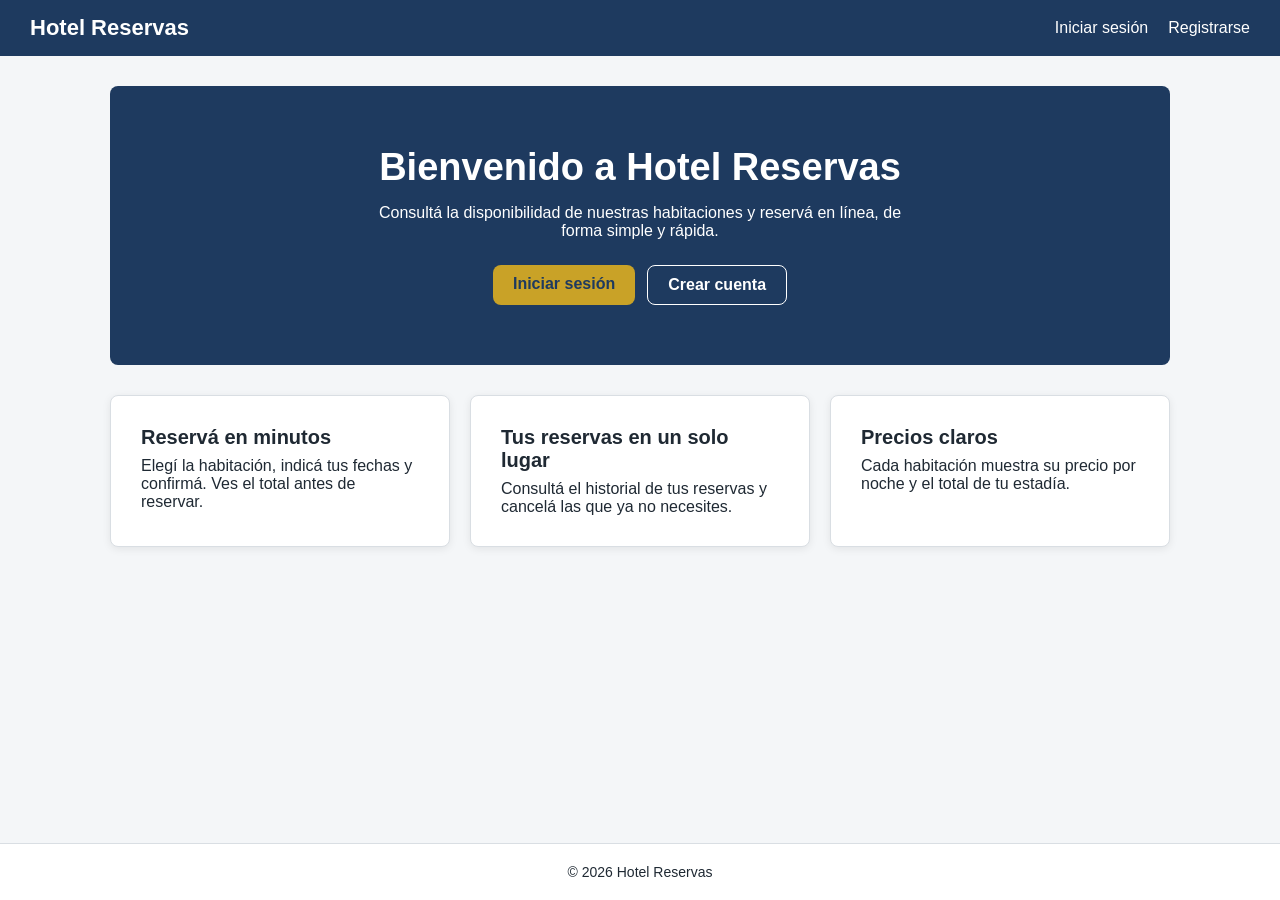
<file: index.html>
<!DOCTYPE html>
<html lang="es">
<head>
    <meta charset="UTF-8">
    <meta name="viewport" content="width=device-width, initial-scale=1.0">
    <title>Hotel Reservas</title>
    <link rel="stylesheet" href="css/base.css">
</head>
<body>
    <header class="encabezado">
        <a href="index.html" class="logo">Hotel Reservas</a>
        <nav id="menu"></nav>
    </header>

    <main class="contenedor">
        <section class="portada">
            <h1>Bienvenido a Hotel Reservas</h1>
            <p>Consultá la disponibilidad de nuestras habitaciones y reservá en línea, de forma simple y rápida.</p>
            <div id="acciones" class="acciones-portada"></div>
        </section>

        <section class="ventajas grilla">
            <article class="tarjeta">
                <h2>Reservá en minutos</h2>
                <p>Elegí la habitación, indicá tus fechas y confirmá. Ves el total antes de reservar.</p>
            </article>

            <article class="tarjeta">
                <h2>Tus reservas en un solo lugar</h2>
                <p>Consultá el historial de tus reservas y cancelá las que ya no necesites.</p>
            </article>

            <article class="tarjeta">
                <h2>Precios claros</h2>
                <p>Cada habitación muestra su precio por noche y el total de tu estadía.</p>
            </article>
        </section>
    </main>

    <footer class="pie">
        <p>&copy; 2026 Hotel Reservas</p>
    </footer>

    <script src="js/api.js"></script>
    <script src="js/session.js"></script>
    <script src="js/menu.js"></script>
    <script src="js/index.js"></script>
</body>
</html>
</file>
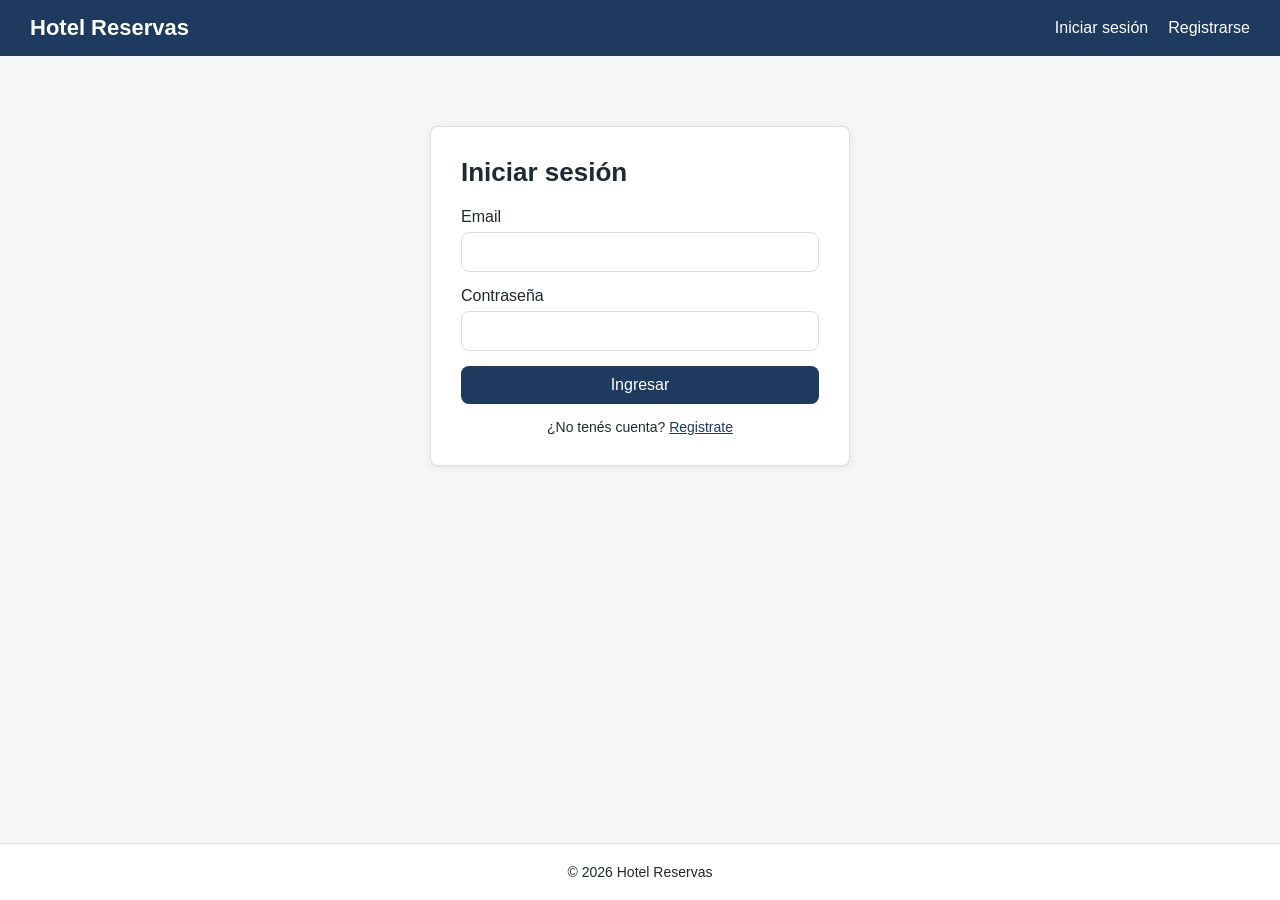
<file: admin-habitaciones.html>
<!DOCTYPE html>
<html lang="es">
<head>
    <meta charset="UTF-8">
    <meta name="viewport" content="width=device-width, initial-scale=1.0">
    <title>Administrar habitaciones - Hotel Reservas</title>
    <link rel="stylesheet" href="css/base.css">
</head>
<body>
    <header class="encabezado">
        <a href="index.html" class="logo">Hotel Reservas</a>
        <nav id="menu"></nav>
    </header>

    <main class="contenedor">
        <h1>Administrar habitaciones</h1>
        <p id="mensaje" class="mensaje" role="alert"></p>

        <section class="tarjeta tarjeta-form">
            <h2 id="titulo-form">Nueva habitación</h2>

            <form id="form-habitacion" class="formulario">
                <div class="campo">
                    <label for="tipo">Tipo</label>
                    <input type="text" id="tipo" name="tipo" required>
                </div>

                <div class="campo">
                    <label for="precio">Precio por noche ($)</label>
                    <input type="number" id="precio" name="precio" min="1" required>
                </div>

                <div class="campo-check">
                    <input type="checkbox" id="disponible" name="disponible" checked>
                    <label for="disponible">Disponible</label>
                </div>

                <button type="submit" id="btn-guardar" class="btn">Agregar habitación</button>
                <button type="button" id="btn-cancelar-edicion" class="btn btn-secundario" hidden>Cancelar edición</button>
            </form>
        </section>

        <h2 class="seccion-titulo">Habitaciones cargadas</h2>
        <div class="tabla-contenedor">
            <table class="tabla">
                <thead>
                    <tr>
                        <th>Tipo</th>
                        <th>Precio por noche</th>
                        <th>Disponible</th>
                        <th>Acciones</th>
                    </tr>
                </thead>
                <tbody id="tabla-habitaciones"></tbody>
            </table>
        </div>
    </main>

    <footer class="pie">
        <p>&copy; 2026 Hotel Reservas</p>
    </footer>

    <script src="js/api.js"></script>
    <script src="js/session.js"></script>
    <script src="js/menu.js"></script>
    <script src="js/utils.js"></script>
    <script src="js/admin-habitaciones.js"></script>
</body>
</html>
</file>
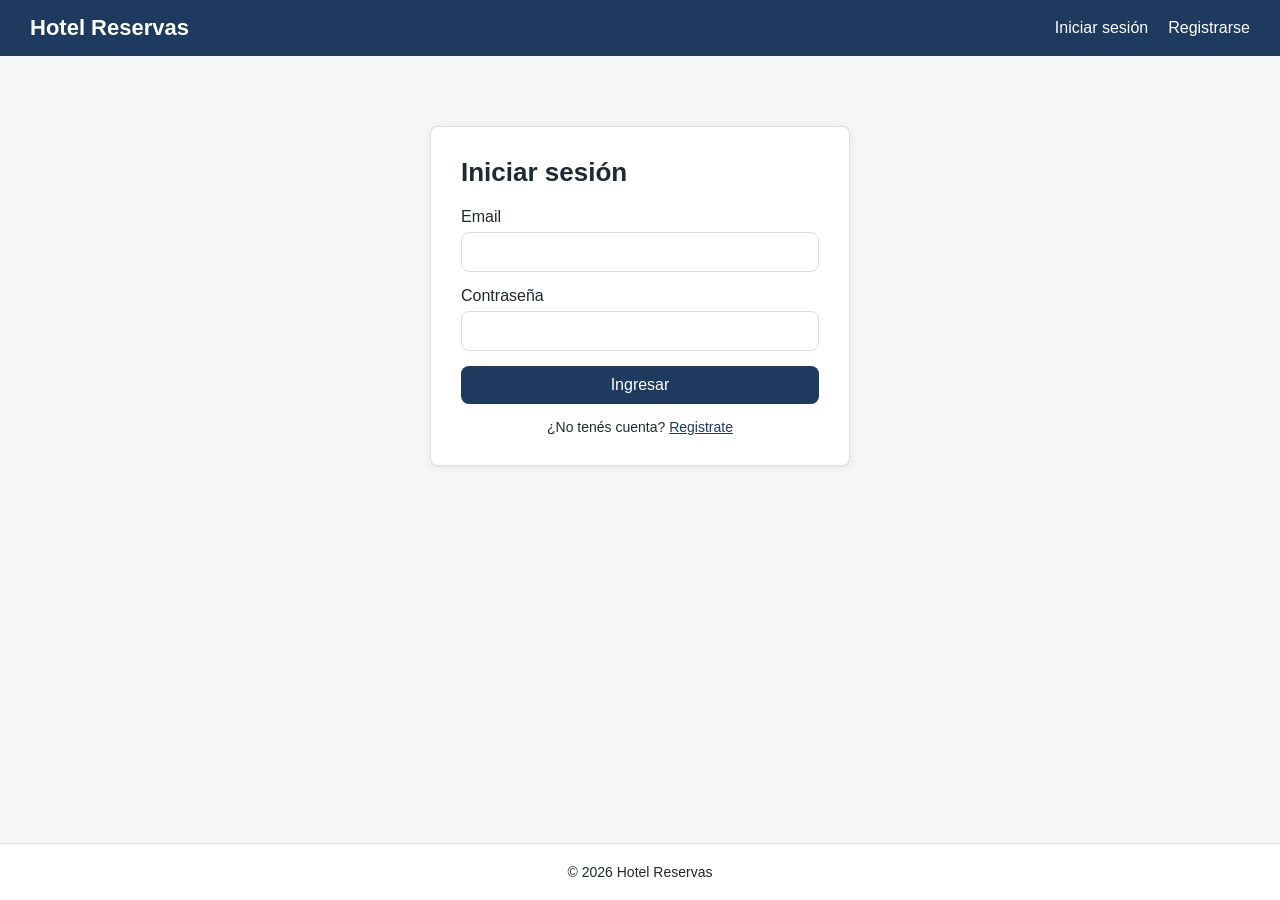
<file: admin-reservas.html>
<!DOCTYPE html>
<html lang="es">
<head>
    <meta charset="UTF-8">
    <meta name="viewport" content="width=device-width, initial-scale=1.0">
    <title>Administrar reservas - Hotel Reservas</title>
    <link rel="stylesheet" href="css/base.css">
</head>
<body>
    <header class="encabezado">
        <a href="index.html" class="logo">Hotel Reservas</a>
        <nav id="menu"></nav>
    </header>

    <main class="contenedor">
        <h1>Administrar reservas</h1>
        <p id="mensaje" class="mensaje" role="alert"></p>

        <div class="filtros">
            <label for="filtro-estado">Filtrar por estado</label>
            <select id="filtro-estado">
                <option value="">Todos</option>
            </select>
        </div>

        <div class="tabla-contenedor">
            <table class="tabla">
                <thead>
                    <tr>
                        <th>Huésped</th>
                        <th>Habitación</th>
                        <th>Entrada</th>
                        <th>Salida</th>
                        <th>Estado</th>
                    </tr>
                </thead>
                <tbody id="tabla-reservas"></tbody>
            </table>
        </div>
    </main>

    <footer class="pie">
        <p>&copy; 2026 Hotel Reservas</p>
    </footer>

    <script src="js/api.js"></script>
    <script src="js/session.js"></script>
    <script src="js/menu.js"></script>
    <script src="js/utils.js"></script>
    <script src="js/admin-reservas.js"></script>
</body>
</html>
</file>
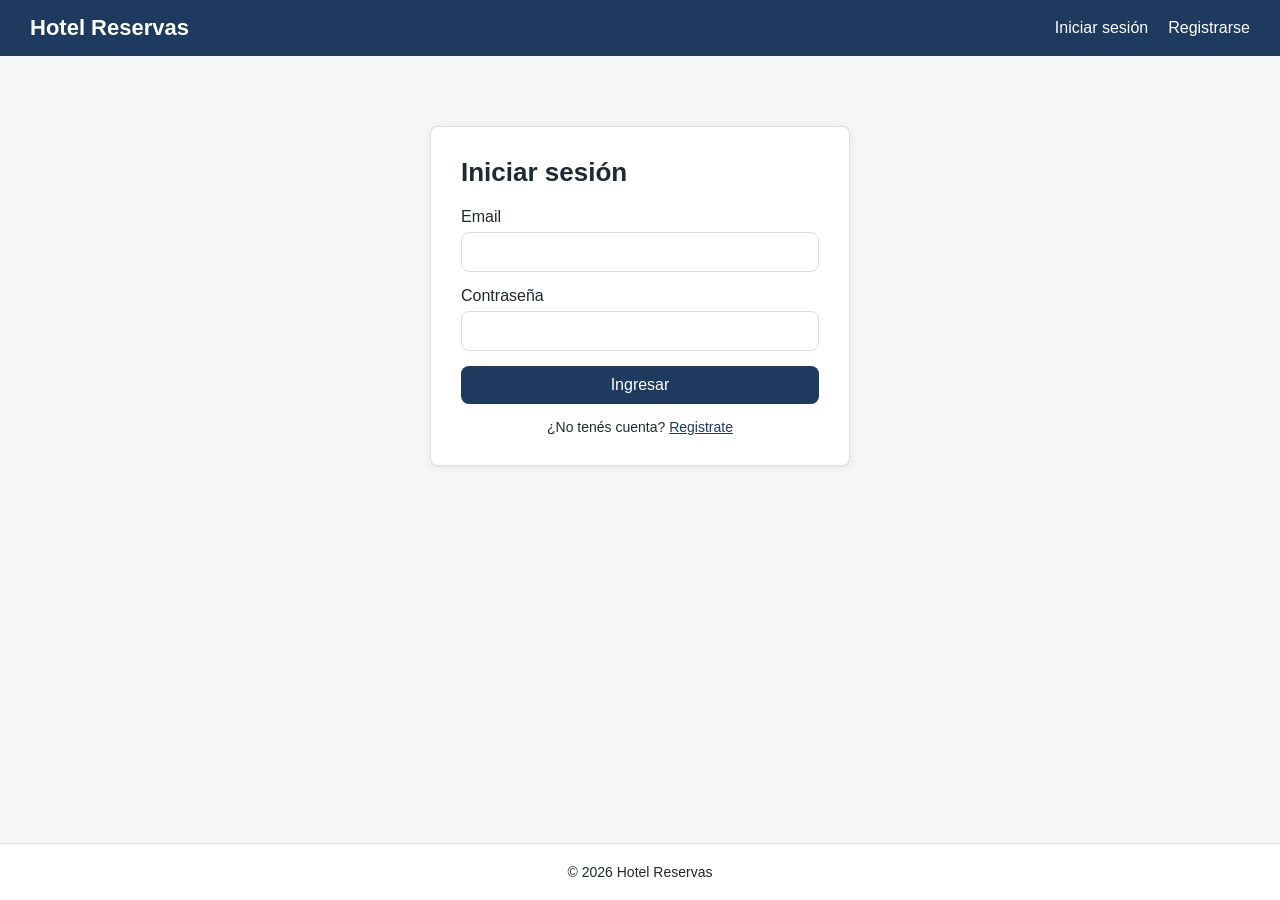
<file: admin-usuarios.html>
<!DOCTYPE html>
<html lang="es">
<head>
    <meta charset="UTF-8">
    <meta name="viewport" content="width=device-width, initial-scale=1.0">
    <title>Administrar usuarios - Hotel Reservas</title>
    <link rel="stylesheet" href="css/base.css">
</head>
<body>
    <header class="encabezado">
        <a href="index.html" class="logo">Hotel Reservas</a>
        <nav id="menu"></nav>
    </header>

    <main class="contenedor">
        <h1>Administrar usuarios</h1>
        <p id="mensaje" class="mensaje" role="alert"></p>

        <section class="tarjeta tarjeta-form">
            <h2>Nuevo usuario</h2>

            <form id="form-usuario" class="formulario">
                <div class="campo">
                    <label for="nombre">Nombre</label>
                    <input type="text" id="nombre" name="nombre" required>
                </div>

                <div class="campo">
                    <label for="email">Email</label>
                    <input type="email" id="email" name="email" required>
                </div>

                <div class="campo">
                    <label for="password">Contraseña (mínimo 6 caracteres)</label>
                    <input type="password" id="password" name="password" autocomplete="new-password" minlength="6" required>
                </div>

                <div class="campo">
                    <label for="rol">Rol</label>
                    <select id="rol" name="rol" required>
                        <option value="USUARIO">Usuario</option>
                        <option value="ADMIN">Administrador</option>
                    </select>
                </div>

                <button type="submit" class="btn">Crear usuario</button>
            </form>
        </section>

        <section id="seccion-password" class="tarjeta tarjeta-form" hidden>
            <h2 id="titulo-password"></h2>

            <form id="form-password" class="formulario">
                <div class="campo">
                    <label for="nueva-password">Nueva contraseña (mínimo 6 caracteres)</label>
                    <input type="password" id="nueva-password" name="nueva-password" autocomplete="new-password" minlength="6" required>
                </div>

                <div class="campo">
                    <label for="confirmar-password">Repetir nueva contraseña</label>
                    <input type="password" id="confirmar-password" name="confirmar-password" autocomplete="new-password" required>
                </div>

                <button type="submit" class="btn">Guardar contraseña</button>
                <button type="button" id="btn-cancelar-password" class="btn btn-secundario">Cancelar</button>
            </form>
        </section>

        <h2 class="seccion-titulo">Usuarios registrados</h2>
        <div class="tabla-contenedor">
            <table class="tabla">
                <thead>
                    <tr>
                        <th>Nombre</th>
                        <th>Email</th>
                        <th>Rol</th>
                        <th>Acciones</th>
                    </tr>
                </thead>
                <tbody id="tabla-usuarios"></tbody>
            </table>
        </div>
    </main>

    <footer class="pie">
        <p>&copy; 2026 Hotel Reservas</p>
    </footer>

    <script src="js/api.js"></script>
    <script src="js/session.js"></script>
    <script src="js/menu.js"></script>
    <script src="js/utils.js"></script>
    <script src="js/admin-usuarios.js"></script>
</body>
</html>
</file>
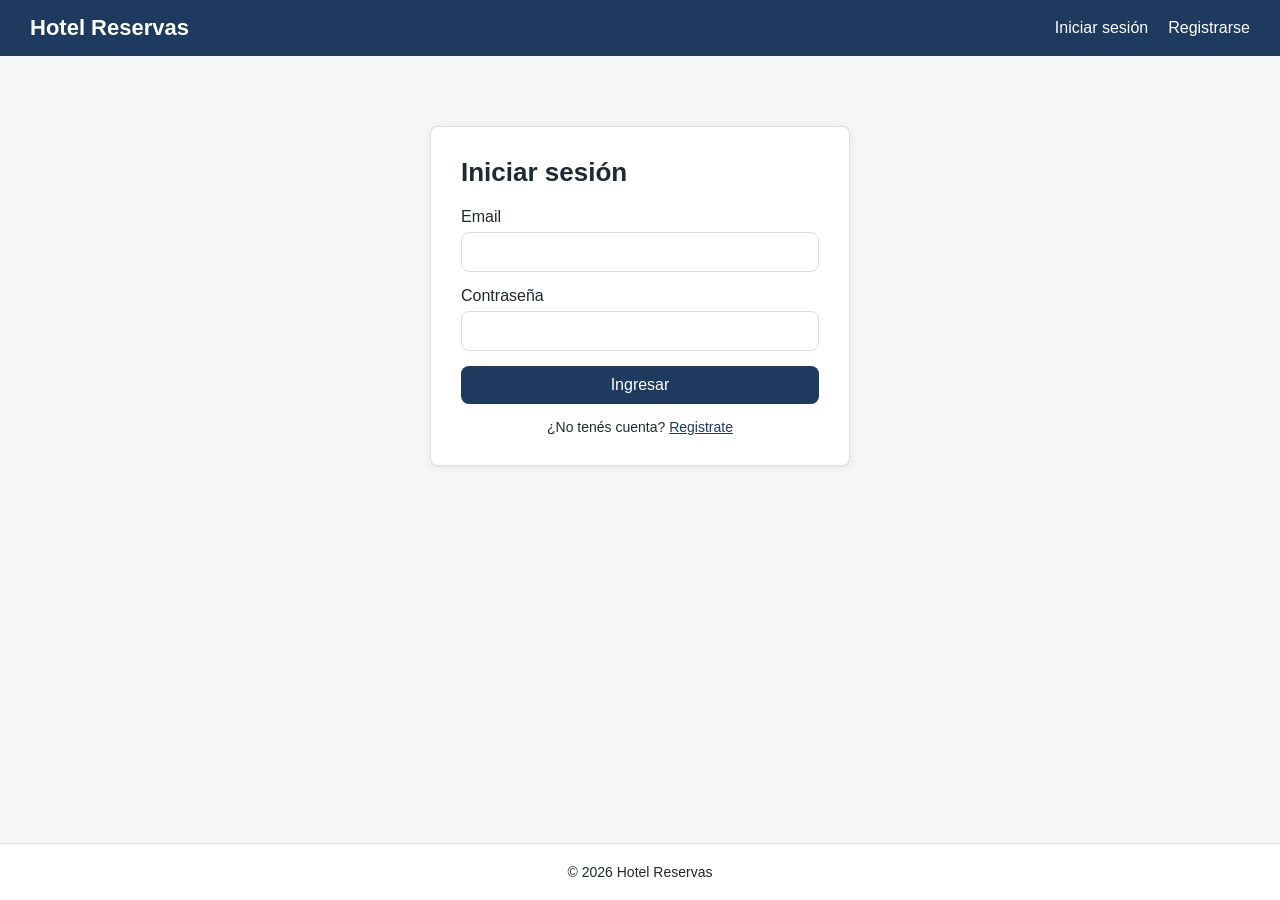
<file: dashboard.html>
<!DOCTYPE html>
<html lang="es">
<head>
    <meta charset="UTF-8">
    <meta name="viewport" content="width=device-width, initial-scale=1.0">
    <title>Dashboard - Hotel Reservas</title>
    <link rel="stylesheet" href="css/base.css">
</head>
<body>
    <header class="encabezado">
        <a href="index.html" class="logo">Hotel Reservas</a>
        <nav id="menu"></nav>
    </header>

    <main class="contenedor">
        <h1>Dashboard</h1>
        <p id="actualizado" class="texto-secundario"></p>

        <section class="kpis">
            <article class="tarjeta kpi">
                <p id="kpi-total" class="kpi-numero">0</p>
                <p>Reservas totales</p>
            </article>
            <article class="tarjeta kpi kpi-pendiente">
                <p id="kpi-pendientes" class="kpi-numero">0</p>
                <p>Pendientes</p>
            </article>
            <article class="tarjeta kpi kpi-confirmada">
                <p id="kpi-confirmadas" class="kpi-numero">0</p>
                <p>Confirmadas</p>
            </article>
            <article class="tarjeta kpi kpi-cancelada">
                <p id="kpi-canceladas" class="kpi-numero">0</p>
                <p>Canceladas</p>
            </article>
        </section>

        <section class="tarjeta grafico">
            <h2>Distribución de reservas por estado</h2>
            <p id="sin-datos" hidden>Todavía no hay reservas para graficar.</p>
            <div id="contenedor-grafico">
                <div id="dona" class="dona" role="img" aria-label="Gráfico de dona con la cantidad de reservas por estado"></div>
                <ul id="leyenda" class="leyenda"></ul>
            </div>
        </section>
    </main>

    <footer class="pie">
        <p>&copy; 2026 Hotel Reservas</p>
    </footer>

    <script src="js/api.js"></script>
    <script src="js/session.js"></script>
    <script src="js/menu.js"></script>
    <script src="js/utils.js"></script>
    <script src="js/dashboard.js"></script>
</body>
</html>
</file>
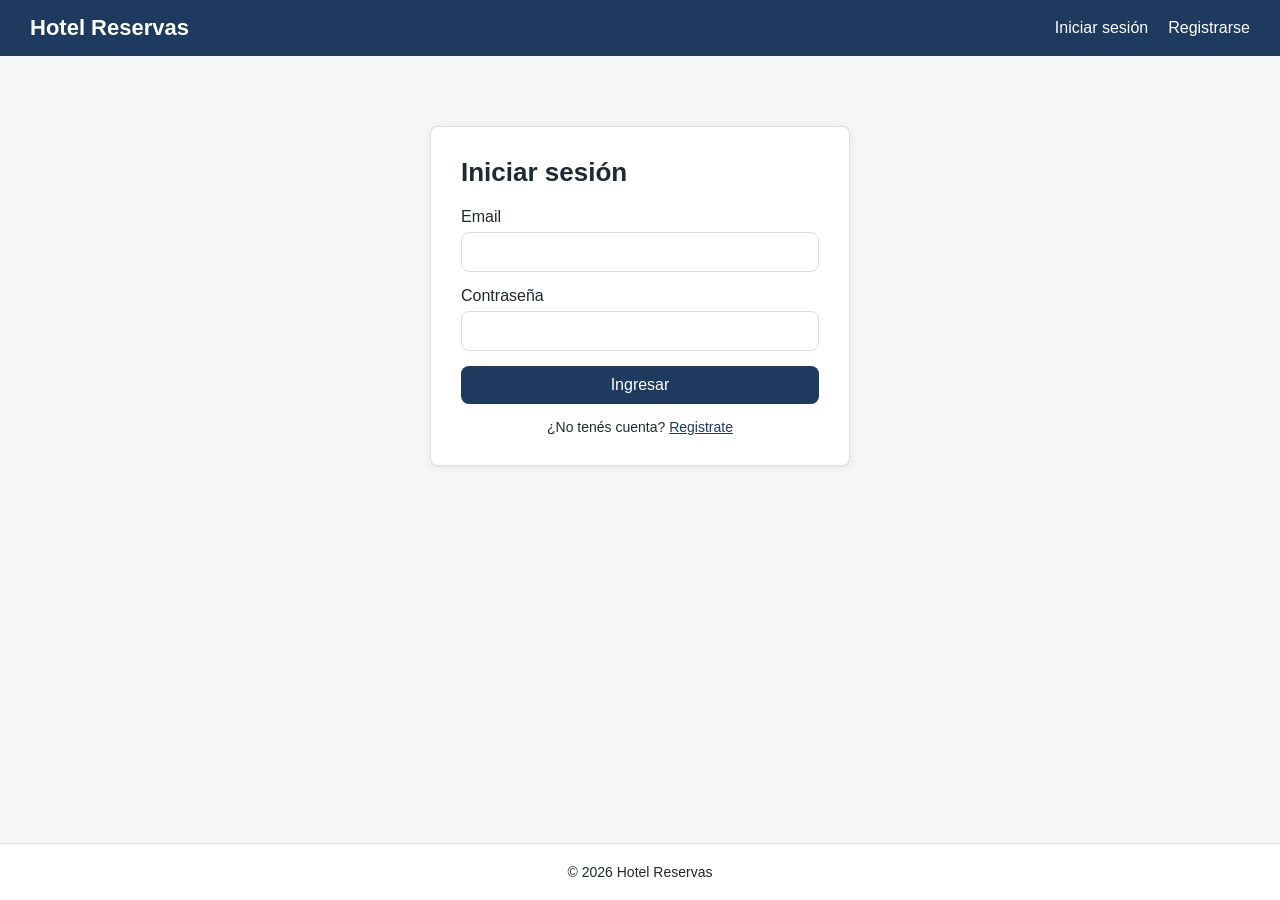
<file: detalle.html>
<!DOCTYPE html>
<html lang="es">
<head>
    <meta charset="UTF-8">
    <meta name="viewport" content="width=device-width, initial-scale=1.0">
    <title>Detalle de habitación - Hotel Reservas</title>
    <link rel="stylesheet" href="css/base.css">
</head>
<body>
    <header class="encabezado">
        <a href="index.html" class="logo">Hotel Reservas</a>
        <nav id="menu"></nav>
    </header>

    <main class="contenedor">
        <a href="habitaciones.html" class="volver">&larr; Volver a las habitaciones</a>

        <section id="detalle" class="tarjeta detalle" hidden>
            <h1 id="titulo"></h1>
            <p id="precio" class="precio"></p>

            <form id="form-reserva" class="formulario formulario-reserva">
                <h2>Reservar</h2>
                <p id="mensaje" class="mensaje" role="alert"></p>

                <div class="campo">
                    <label for="checkin">Fecha de entrada</label>
                    <input type="date" id="checkin" name="checkin" required>
                </div>

                <div class="campo">
                    <label for="checkout">Fecha de salida</label>
                    <input type="date" id="checkout" name="checkout" required>
                </div>

                <p id="total" class="total"></p>

                <button type="submit" class="btn">Confirmar reserva</button>
            </form>
        </section>

        <section id="no-encontrada" class="tarjeta detalle" hidden>
            <p>Esa habitación no existe o no está disponible.</p>
        </section>
    </main>

    <footer class="pie">
        <p>&copy; 2026 Hotel Reservas</p>
    </footer>

    <script src="js/api.js"></script>
    <script src="js/session.js"></script>
    <script src="js/menu.js"></script>
    <script src="js/utils.js"></script>
    <script src="js/detalle.js"></script>
</body>
</html>
</file>
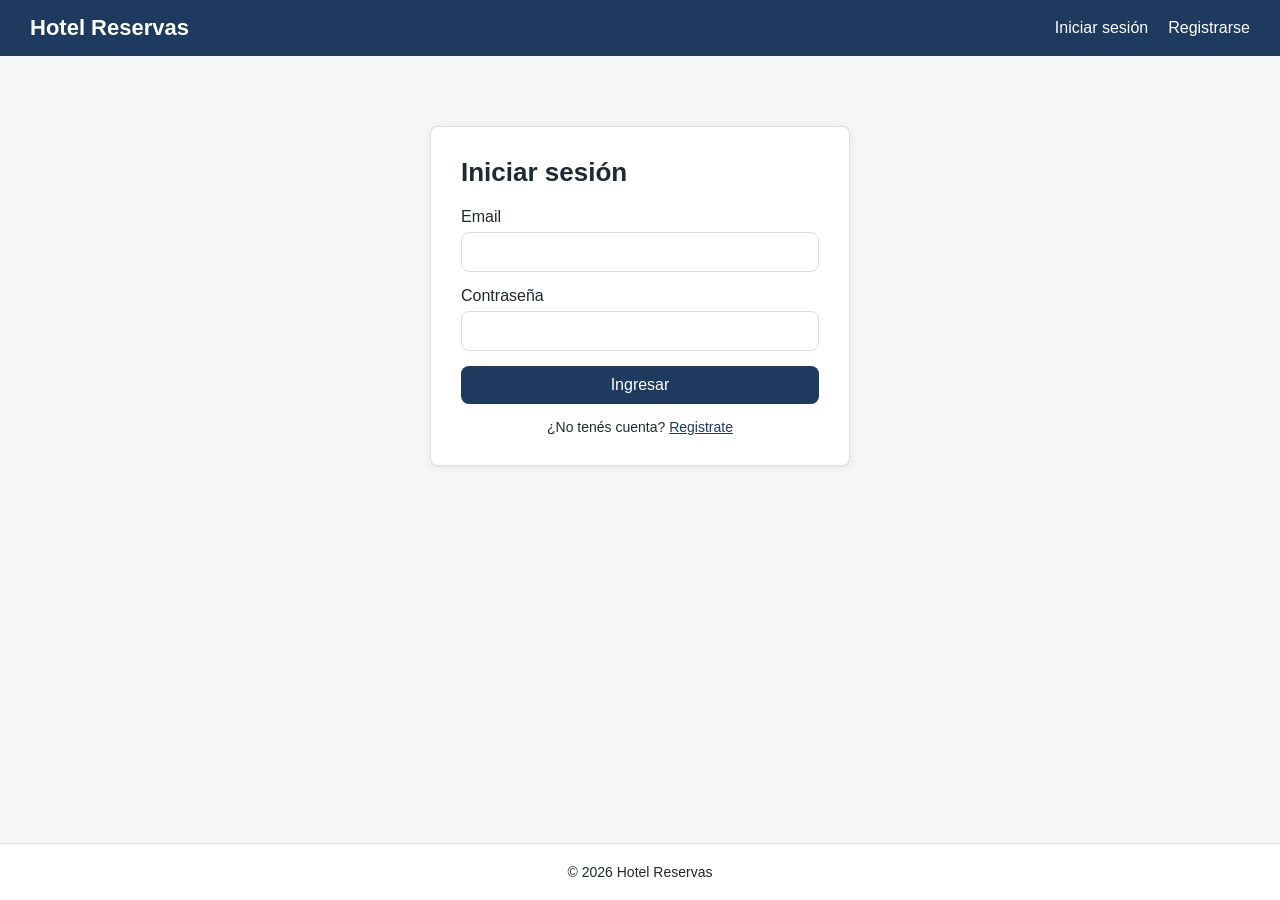
<file: habitaciones.html>
<!DOCTYPE html>
<html lang="es">
<head>
    <meta charset="UTF-8">
    <meta name="viewport" content="width=device-width, initial-scale=1.0">
    <title>Habitaciones - Hotel Reservas</title>
    <link rel="stylesheet" href="css/base.css">
</head>
<body>
    <header class="encabezado">
        <a href="index.html" class="logo">Hotel Reservas</a>
        <nav id="menu"></nav>
    </header>

    <main class="contenedor">
        <h1>Habitaciones disponibles</h1>
        <section id="listado" class="grilla"></section>
    </main>

    <footer class="pie">
        <p>&copy; 2026 Hotel Reservas</p>
    </footer>

    <script src="js/api.js"></script>
    <script src="js/session.js"></script>
    <script src="js/menu.js"></script>
    <script src="js/utils.js"></script>
    <script src="js/habitaciones.js"></script>
</body>
</html>
</file>
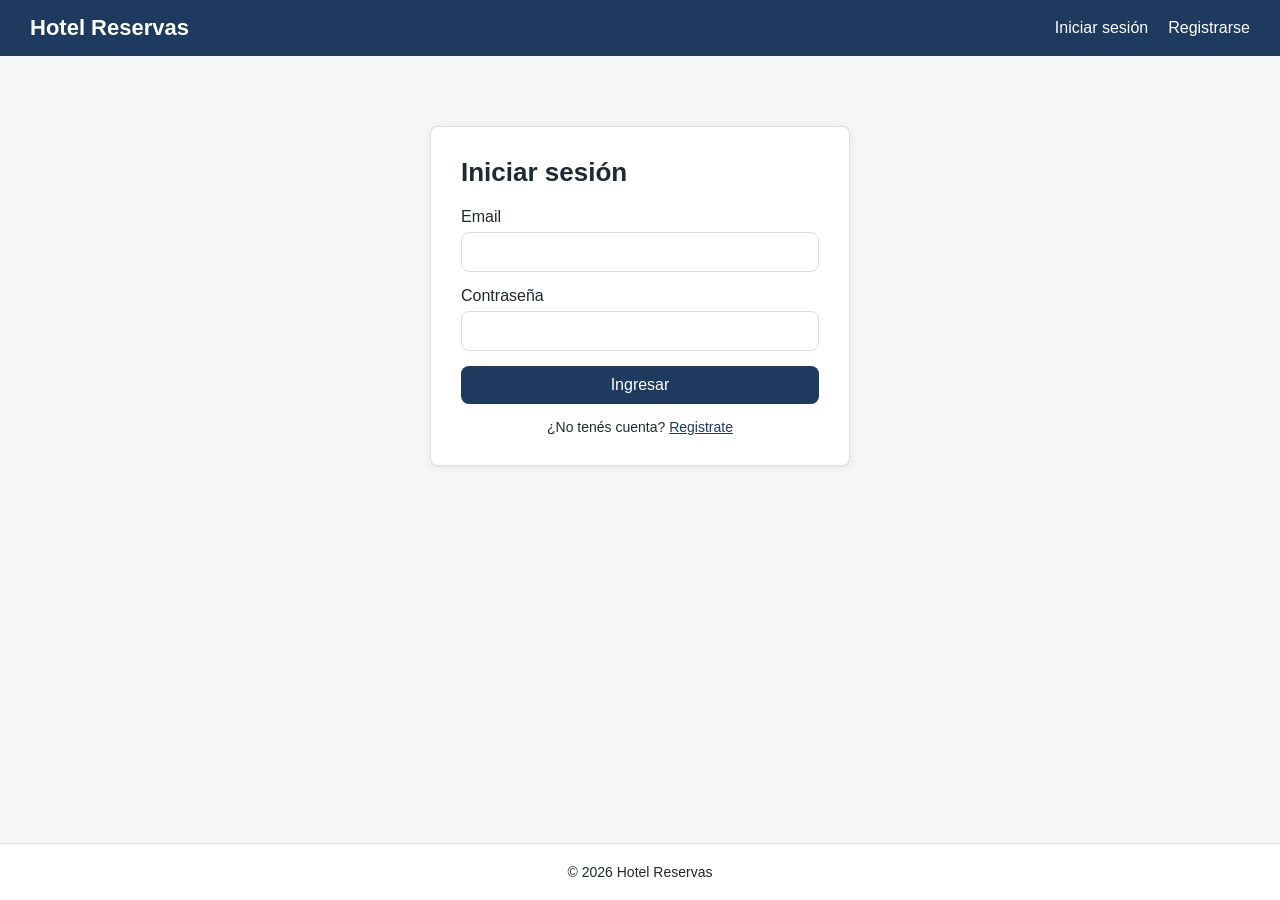
<file: login.html>
<!DOCTYPE html>
<html lang="es">
<head>
    <meta charset="UTF-8">
    <meta name="viewport" content="width=device-width, initial-scale=1.0">
    <title>Iniciar sesión - Hotel Reservas</title>
    <link rel="stylesheet" href="css/base.css">
</head>
<body>
    <header class="encabezado">
        <a href="index.html" class="logo">Hotel Reservas</a>
        <nav id="menu"></nav>
    </header>

    <main class="contenedor">
        <section class="tarjeta tarjeta-angosta">
            <h1>Iniciar sesión</h1>

            <form id="form-login" class="formulario">
                <p id="mensaje" class="mensaje" role="alert"></p>

                <div class="campo">
                    <label for="email">Email</label>
                    <input type="email" id="email" name="email" autocomplete="email" required>
                </div>

                <div class="campo">
                    <label for="password">Contraseña</label>
                    <input type="password" id="password" name="password" autocomplete="current-password" required>
                </div>

                <button type="submit" class="btn">Ingresar</button>
            </form>

            <p class="texto-secundario">¿No tenés cuenta? <a href="register.html">Registrate</a></p>
        </section>
    </main>

    <footer class="pie">
        <p>&copy; 2026 Hotel Reservas</p>
    </footer>

    <script src="js/api.js"></script>
    <script src="js/session.js"></script>
    <script src="js/menu.js"></script>
    <script src="js/login.js"></script>
</body>
</html>
</file>
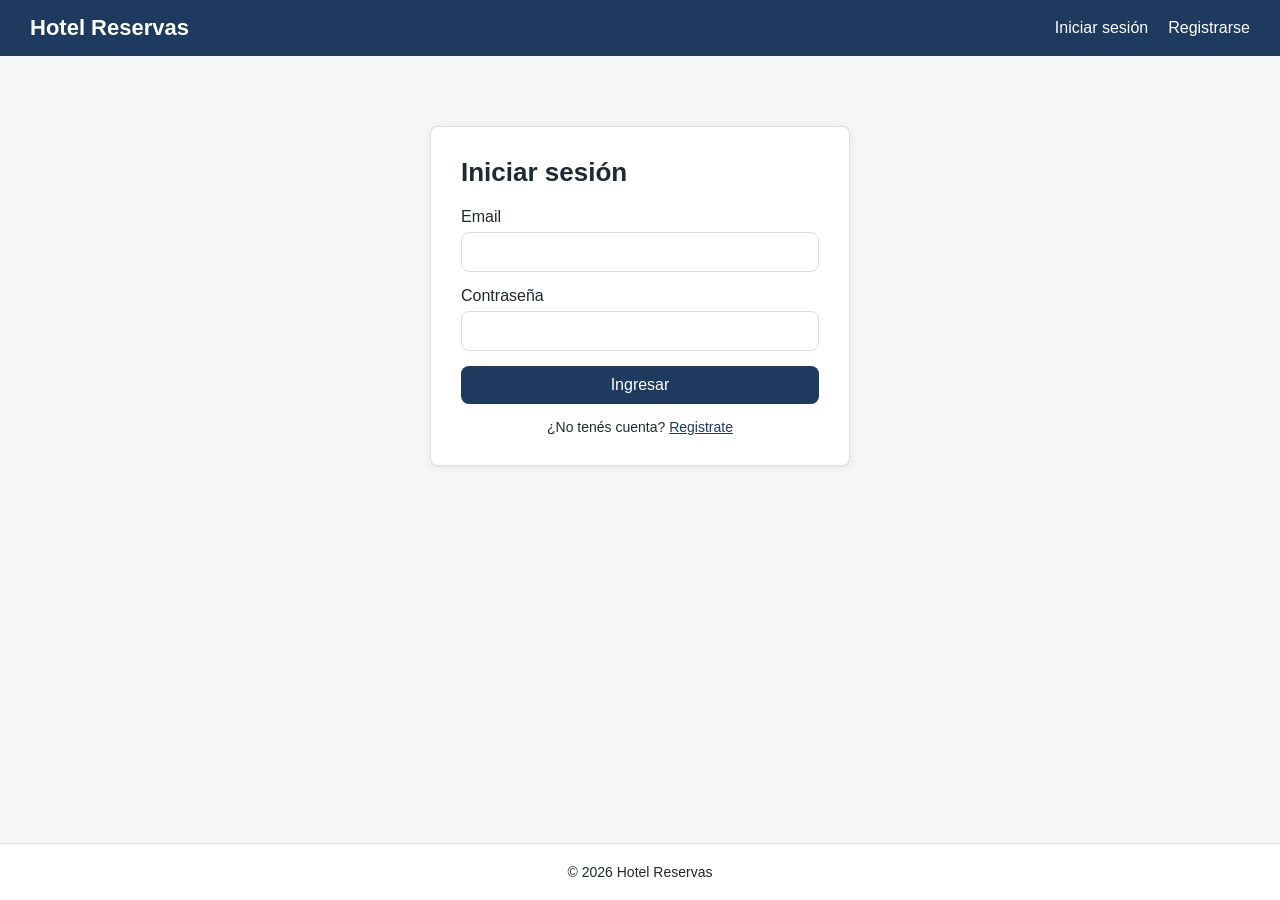
<file: mis-reservas.html>
<!DOCTYPE html>
<html lang="es">
<head>
    <meta charset="UTF-8">
    <meta name="viewport" content="width=device-width, initial-scale=1.0">
    <title>Mis reservas - Hotel Reservas</title>
    <link rel="stylesheet" href="css/base.css">
</head>
<body>
    <header class="encabezado">
        <a href="index.html" class="logo">Hotel Reservas</a>
        <nav id="menu"></nav>
    </header>

    <main class="contenedor">
        <h1>Mis reservas</h1>
        <p id="mensaje" class="mensaje" role="alert"></p>

        <h2 class="seccion-titulo">Reservas activas</h2>
        <section id="activas" class="grilla"></section>

        <h2 class="seccion-titulo">Reservas canceladas</h2>
        <section id="canceladas" class="grilla"></section>
    </main>

    <footer class="pie">
        <p>&copy; 2026 Hotel Reservas</p>
    </footer>

    <script src="js/api.js"></script>
    <script src="js/session.js"></script>
    <script src="js/menu.js"></script>
    <script src="js/utils.js"></script>
    <script src="js/mis-reservas.js"></script>
</body>
</html>
</file>
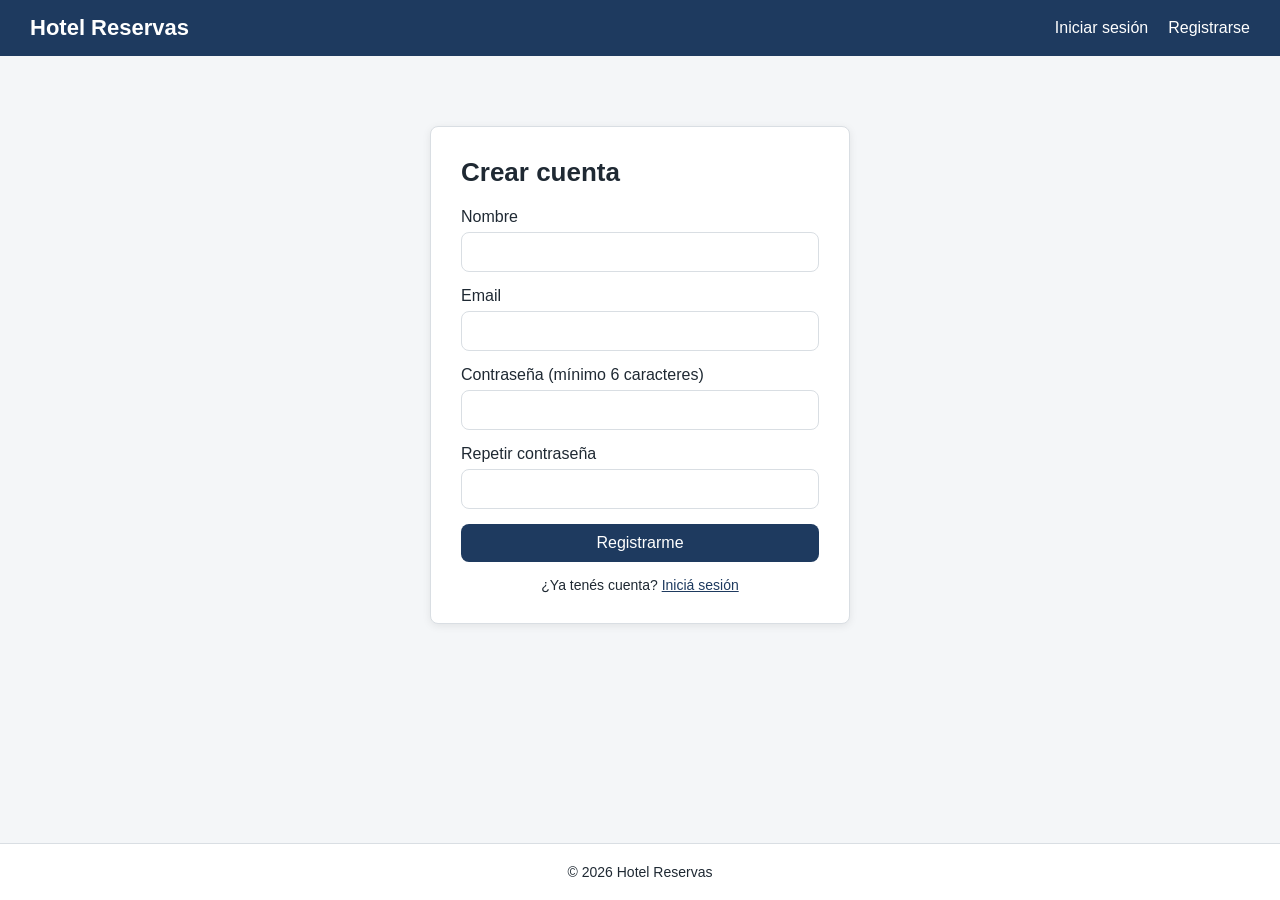
<file: register.html>
<!DOCTYPE html>
<html lang="es">
<head>
    <meta charset="UTF-8">
    <meta name="viewport" content="width=device-width, initial-scale=1.0">
    <title>Registro - Hotel Reservas</title>
    <link rel="stylesheet" href="css/base.css">
</head>
<body>
    <header class="encabezado">
        <a href="index.html" class="logo">Hotel Reservas</a>
        <nav id="menu"></nav>
    </header>

    <main class="contenedor">
        <section class="tarjeta tarjeta-angosta">
            <h1>Crear cuenta</h1>

            <form id="form-registro" class="formulario">
                <p id="mensaje" class="mensaje" role="alert"></p>

                <div class="campo">
                    <label for="nombre">Nombre</label>
                    <input type="text" id="nombre" name="nombre" autocomplete="name" required>
                </div>

                <div class="campo">
                    <label for="email">Email</label>
                    <input type="email" id="email" name="email" autocomplete="email" required>
                </div>

                <div class="campo">
                    <label for="password">Contraseña (mínimo 6 caracteres)</label>
                    <input type="password" id="password" name="password" autocomplete="new-password" minlength="6" required>
                </div>

                <div class="campo">
                    <label for="confirmar">Repetir contraseña</label>
                    <input type="password" id="confirmar" name="confirmar" autocomplete="new-password" required>
                </div>

                <button type="submit" class="btn">Registrarme</button>
            </form>

            <p class="texto-secundario">¿Ya tenés cuenta? <a href="login.html">Iniciá sesión</a></p>
        </section>
    </main>

    <footer class="pie">
        <p>&copy; 2026 Hotel Reservas</p>
    </footer>

    <script src="js/api.js"></script>
    <script src="js/session.js"></script>
    <script src="js/menu.js"></script>
    <script src="js/register.js"></script>
</body>
</html>
</file>
<file: css/base.css>
:root {
    --color-primario: #1e3a5f;
    --color-acento: #c9a227;
    --color-fondo: #f4f6f8;
    --color-texto: #1f2933;
    --color-borde: #d9dee3;
    --color-peligro: #b42318;
    --radio: 8px;
    --sombra: 0 2px 8px rgba(0, 0, 0, 0.08);
}

* {
    margin: 0;
    padding: 0;
    box-sizing: border-box;
}

body {
    display: flex;
    flex-direction: column;
    min-height: 100vh;
    font-family: Arial, Helvetica, sans-serif;
    font-size: 16px;
    color: var(--color-texto);
    background-color: var(--color-fondo);
}

a {
    color: var(--color-primario);
}

.encabezado {
    display: flex;
    justify-content: space-between;
    align-items: center;
    padding: 15px 30px;
    background-color: var(--color-primario);
}

.logo {
    font-size: 22px;
    font-weight: bold;
    color: #ffffff;
    text-decoration: none;
}

#menu ul {
    display: flex;
    flex-wrap: wrap;
    align-items: center;
    gap: 20px;
    list-style: none;
}

#menu a {
    color: #ffffff;
    text-decoration: none;
}

#menu a:hover {
    color: var(--color-acento);
}

#menu button {
    padding: 6px 12px;
    border: 1px solid #ffffff;
    border-radius: var(--radio);
    background: transparent;
    color: #ffffff;
    font-family: inherit;
    font-size: 14px;
    cursor: pointer;
}

#menu button:hover {
    background-color: #ffffff;
    color: var(--color-primario);
}

.contenedor {
    flex: 1;
    width: 100%;
    max-width: 1100px;
    margin: 0 auto;
    padding: 30px 20px;
}

.pie {
    padding: 20px;
    text-align: center;
    font-size: 14px;
    background-color: #ffffff;
    border-top: 1px solid var(--color-borde);
}

.btn {
    display: inline-block;
    padding: 10px 20px;
    border: none;
    border-radius: var(--radio);
    background-color: var(--color-primario);
    color: #ffffff;
    font-family: inherit;
    font-size: 16px;
    text-decoration: none;
    cursor: pointer;
}

.btn:hover {
    opacity: 0.85;
}

.btn-peligro {
    background-color: var(--color-peligro);
}

@media (max-width: 767px) {
    .encabezado {
        flex-direction: column;
        align-items: flex-start;
        gap: 12px;
        padding: 15px 20px;
    }
}

.tarjeta {
    padding: 30px;
    background-color: #ffffff;
    border: 1px solid var(--color-borde);
    border-radius: var(--radio);
    box-shadow: var(--sombra);
}

.tarjeta-angosta {
    max-width: 420px;
    margin: 40px auto;
}

.tarjeta h1 {
    margin-bottom: 20px;
    font-size: 26px;
}

.campo {
    display: flex;
    flex-direction: column;
    gap: 6px;
    margin-bottom: 15px;
}

.campo input,
.campo select,
.campo textarea {
    padding: 10px;
    border: 1px solid var(--color-borde);
    border-radius: var(--radio);
    font-family: inherit;
    font-size: 16px;
}

.formulario .btn {
    width: 100%;
}

.mensaje {
    margin-bottom: 15px;
    color: var(--color-peligro);
}

.mensaje:empty {
    display: none;
}

.texto-secundario {
    margin-top: 15px;
    text-align: center;
    font-size: 14px;
}

.contenedor h1 {
    margin-bottom: 20px;
}

.grilla {
    display: grid;
    grid-template-columns: repeat(auto-fit, minmax(260px, 1fr));
    gap: 20px;
}

.habitacion {
    display: flex;
    flex-direction: column;
    gap: 12px;
}

.habitacion h2 {
    font-size: 22px;
}

.precio {
    font-size: 20px;
    font-weight: bold;
    color: var(--color-primario);
}

.habitacion .btn {
    align-self: flex-start;
}

.detalle {
    max-width: 600px;
    margin: 0 auto;
}

.detalle h1 {
    margin-bottom: 10px;
}

.formulario-reserva {
    margin-top: 25px;
    padding-top: 20px;
    border-top: 1px solid var(--color-borde);
}

.formulario-reserva h2 {
    margin-bottom: 15px;
    font-size: 20px;
}

.total {
    margin-bottom: 15px;
    font-weight: bold;
}

.mensaje.ok {
    color: #1a7f37;
}

.volver {
    display: inline-block;
    margin-bottom: 20px;
}

.seccion-titulo {
    margin: 30px 0 15px;
    font-size: 22px;
}

.reserva {
    display: flex;
    flex-direction: column;
    align-items: flex-start;
    gap: 8px;
}

.reserva h3 {
    font-size: 20px;
}

.estado {
    padding: 3px 10px;
    border-radius: 999px;
    font-size: 13px;
    font-weight: bold;
}

.estado-pendiente {
    background-color: #fff4cc;
    color: #7a5b00;
}

.estado-confirmada {
    background-color: #d9f2e1;
    color: #1a7f37;
}

.estado-cancelada {
    background-color: #fde2e0;
    color: var(--color-peligro);
}

[hidden] {
    display: none !important;
}

.tarjeta-form {
    margin-bottom: 30px;
}

.tarjeta-form h2 {
    margin-bottom: 15px;
    font-size: 20px;
}

.campo-check {
    display: flex;
    align-items: center;
    gap: 8px;
    margin-bottom: 15px;
}

.formulario .btn + .btn {
    margin-top: 10px;
}

.btn-secundario {
    background-color: #6b7280;
}

.btn-chico {
    padding: 6px 12px;
    font-size: 14px;
}

.tabla-contenedor {
    overflow-x: auto;
}

.tabla {
    width: 100%;
    border-collapse: collapse;
    background-color: #ffffff;
    border: 1px solid var(--color-borde);
}

.tabla th,
.tabla td {
    padding: 12px 15px;
    text-align: left;
    border-bottom: 1px solid var(--color-borde);
}

.tabla th {
    background-color: var(--color-primario);
    color: #ffffff;
}

.acciones {
    display: flex;
    flex-wrap: wrap;
    gap: 8px;
}

.filtros {
    display: flex;
    align-items: center;
    flex-wrap: wrap;
    gap: 10px;
    margin-bottom: 15px;
}

.filtros select,
.tabla select {
    padding: 6px 10px;
    border: 1px solid var(--color-borde);
    border-radius: var(--radio);
    background-color: #ffffff;
    font-family: inherit;
    font-size: 14px;
}

.kpis {
    display: grid;
    grid-template-columns: repeat(auto-fit, minmax(180px, 1fr));
    gap: 15px;
    margin: 20px 0 30px;
}

.kpi {
    text-align: center;
}

.kpi-numero {
    font-size: 36px;
    font-weight: bold;
    color: var(--color-primario);
}

.kpi-pendiente .kpi-numero {
    color: #b7791f;
}

.kpi-confirmada .kpi-numero {
    color: #1a7f37;
}

.kpi-cancelada .kpi-numero {
    color: var(--color-peligro);
}

.grafico h2 {
    margin-bottom: 20px;
    font-size: 20px;
    text-align: center;
}

.dona {
    position: relative;
    width: 220px;
    height: 220px;
    margin: 0 auto 20px;
    border-radius: 50%;
}

.dona::after {
    content: attr(data-total);
    position: absolute;
    inset: 25%;
    display: flex;
    align-items: center;
    justify-content: center;
    border-radius: 50%;
    background-color: #ffffff;
    font-size: 32px;
    font-weight: bold;
}

.leyenda {
    display: flex;
    flex-wrap: wrap;
    justify-content: center;
    gap: 10px 25px;
    list-style: none;
}

.leyenda li {
    display: flex;
    align-items: center;
    gap: 8px;
}

.muestra {
    width: 14px;
    height: 14px;
    border-radius: 3px;
}

.portada {
    padding: 60px 30px;
    text-align: center;
    background-color: var(--color-primario);
    color: #ffffff;
    border-radius: var(--radio);
}

.portada h1 {
    margin-bottom: 15px;
    font-size: 38px;
}

.portada p {
    max-width: 560px;
    margin: 0 auto 25px;
}

.acciones-portada {
    display: flex;
    justify-content: center;
    flex-wrap: wrap;
    gap: 12px;
}

.portada .btn {
    background-color: var(--color-acento);
    color: var(--color-primario);
    font-weight: bold;
}

.portada .btn-secundario {
    background-color: transparent;
    color: #ffffff;
    border: 1px solid #ffffff;
}

.ventajas {
    margin-top: 30px;
}

.ventajas h2 {
    margin-bottom: 8px;
    font-size: 20px;
}
</file>
